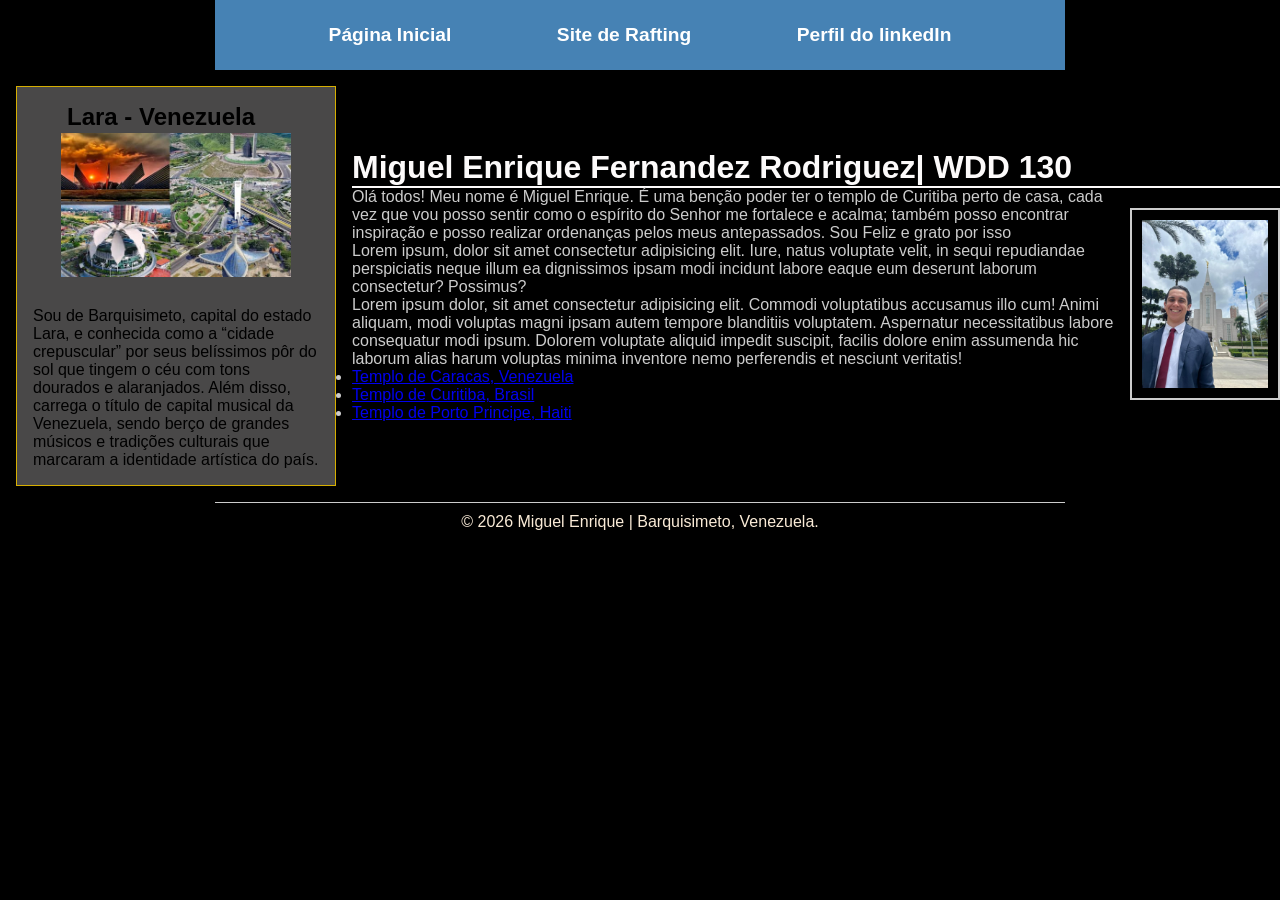
<file: index.html>
<!DOCTYPE html>
<html lang="pt-br">

<head>
    <meta charset="UTF-8">
    <meta name="viewport" content="width=device-width, initial-scale=1.0">
    <title>Miguel Enrique Fernandez Rodriguez | WDD 130</title>
    <link rel="stylesheet" href="estilos/estilos.css">
    <meta name="description" content="Pagina Miguel Enrique curso WDD 130 criação de pagina inicial css.">
    <meta name="author" content="Miguel Enrique">
</head>

<body>
    <header>
        <nav>
            <a href="#">Página Inicial</a>
            <a href="wwr/">Site de Rafting</a>
            <a
                href="https://www.linkedin.com/in/miguel-enrique-fernandez-rodriguez-088626b6?utm_source=share_via&utm_content=profile&utm_medium=member_ios">Perfil
                do linkedIn</a>
        </nav>
    </header>
    <div class="grid">
        <main>
            <h1 class="identacao">Miguel Enrique Fernandez Rodriguez| WDD 130</h1>
            <img src="imagens/perfil.jpg" alt="Olá, Sou Miguel Enrique" width="200">
            <p class="identacao"> Olá todos! Meu nome é Miguel Enrique. É uma benção poder ter o templo de Curitiba
                perto de
                casa, cada
                vez
                que vou posso sentir como o espírito do Senhor me fortalece e acalma; também posso encontrar inspiração
                e
                posso realizar ordenanças pelos meus antepassados. Sou Feliz e grato por isso </p>
            <p class="identacao"> Lorem ipsum, dolor sit amet consectetur adipisicing elit. Iure, natus voluptate velit,
                in
                sequi repudiandae
                perspiciatis neque illum ea dignissimos ipsam modi incidunt labore eaque eum deserunt laborum
                consectetur?
                Possimus?</p>
            <p class="identacao"> Lorem ipsum dolor, sit amet consectetur adipisicing elit. Commodi voluptatibus
                accusamus
                illo cum! Animi
                aliquam, modi voluptas magni ipsam autem tempore blanditiis voluptatem. Aspernatur necessitatibus labore
                consequatur modi ipsum. Dolorem voluptate aliquid impedit suscipit, facilis dolore enim assumenda hic
                laborum alias harum voluptas minima inventore nemo perferendis et nesciunt veritatis!</p>
            <ul>
                <li><a href="https://churchofjesuschristtemples.org/caracas-venezuela-temple/" target="_blank">Templo de
                        Caracas, Venezuela</a></li>
                <li><a href="https://churchofjesuschristtemples.org/curitiba-brazil-temple/" target="_blank">Templo de
                        Curitiba, Brasil</a></li>
                <li><a href="https://churchofjesuschristtemples.org/port-au-prince-haiti-temple/" target="_blank">Templo
                        de
                        Porto Principe, Haiti</a></li>
            </ul>

        </main>
        <aside class="caixa">
            <h2> Lara - Venezuela</h2>
            <img src="imagens/bqto.jpg" alt="Lara, Barquisimeto, capital musical da Venezuela" width="200">

            <p class="identacao"> Sou de Barquisimeto, capital do estado Lara, e conhecida como a “cidade crepuscular”
                por
                seus belíssimos pôr
                do sol
                que tingem o céu com tons dourados e alaranjados. Além disso, carrega o título de capital musical da
                Venezuela, sendo berço de grandes músicos e tradições culturais que marcaram a identidade artística do
                país.</p>
        </aside>
    </div>
    <footer>
        <p> © 2026 Miguel Enrique | Barquisimeto, Venezuela.</p>
    </footer>
</body>

</html>
</file>
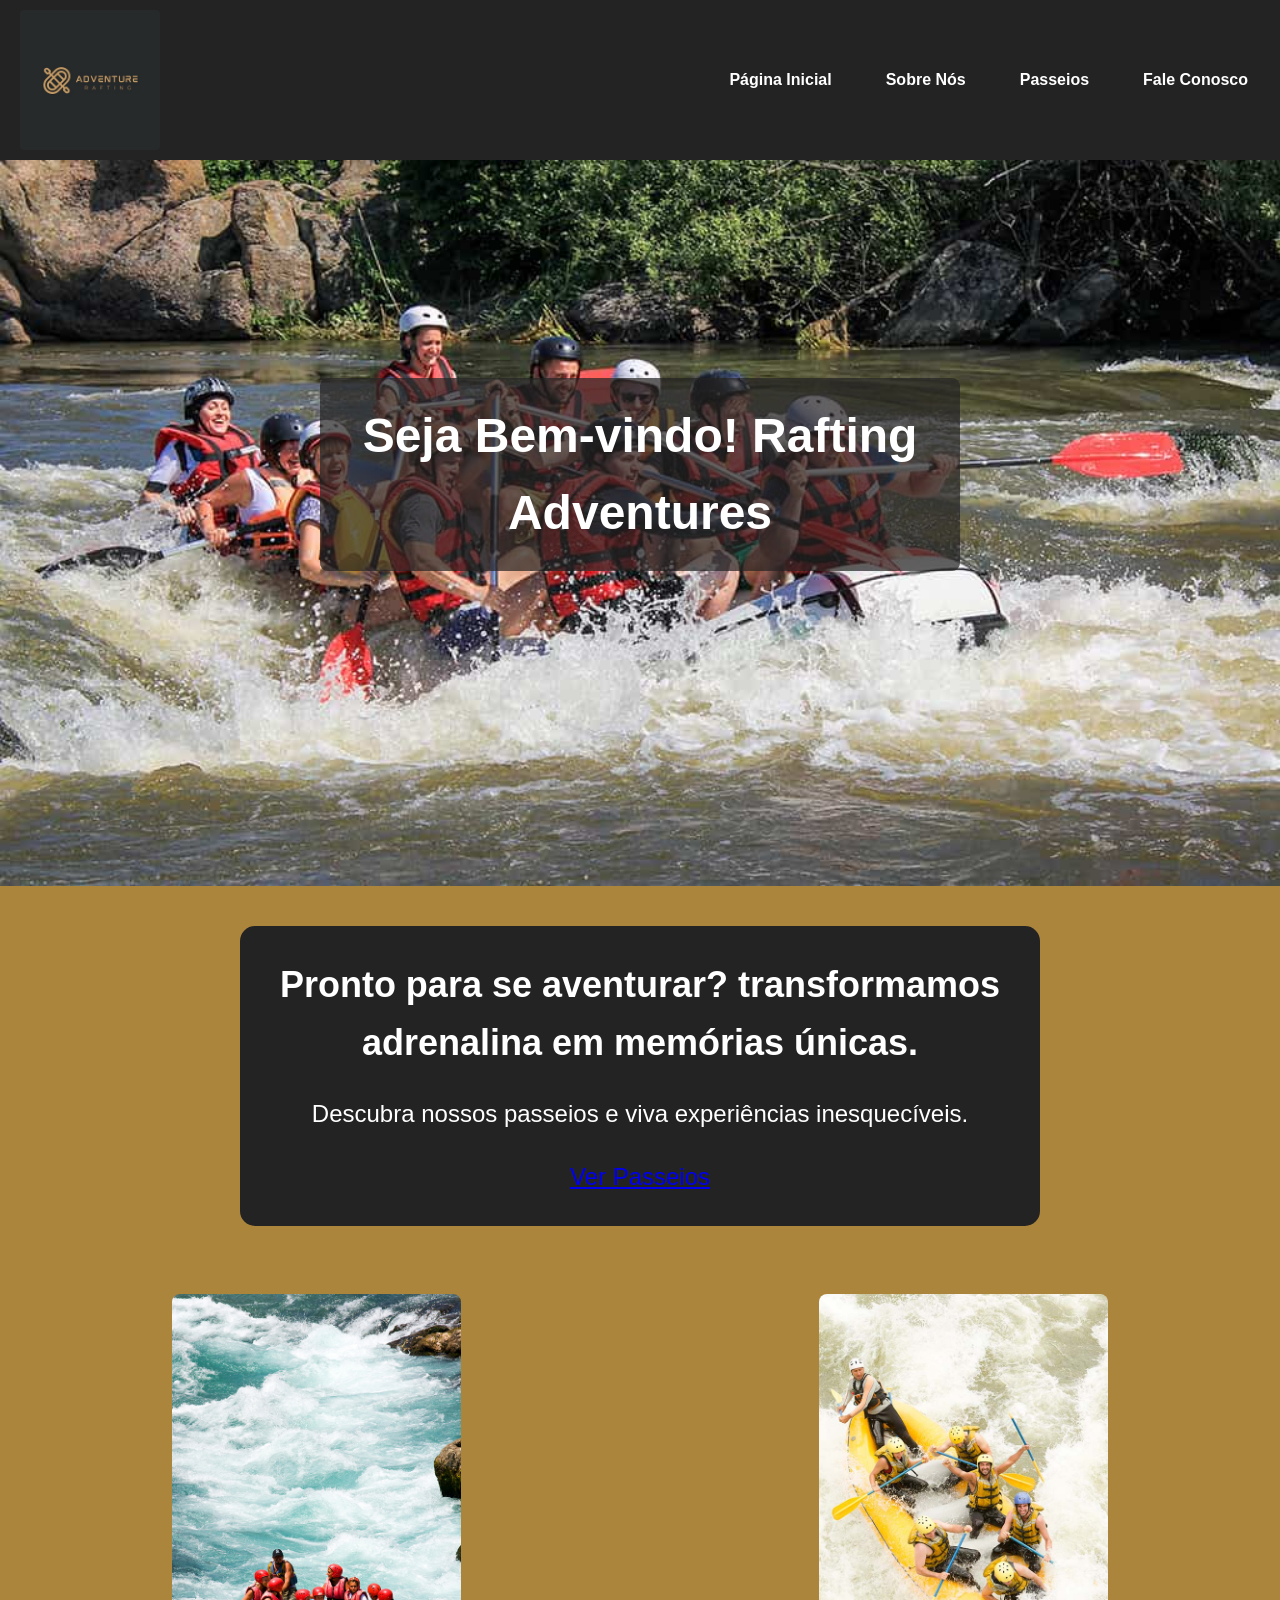
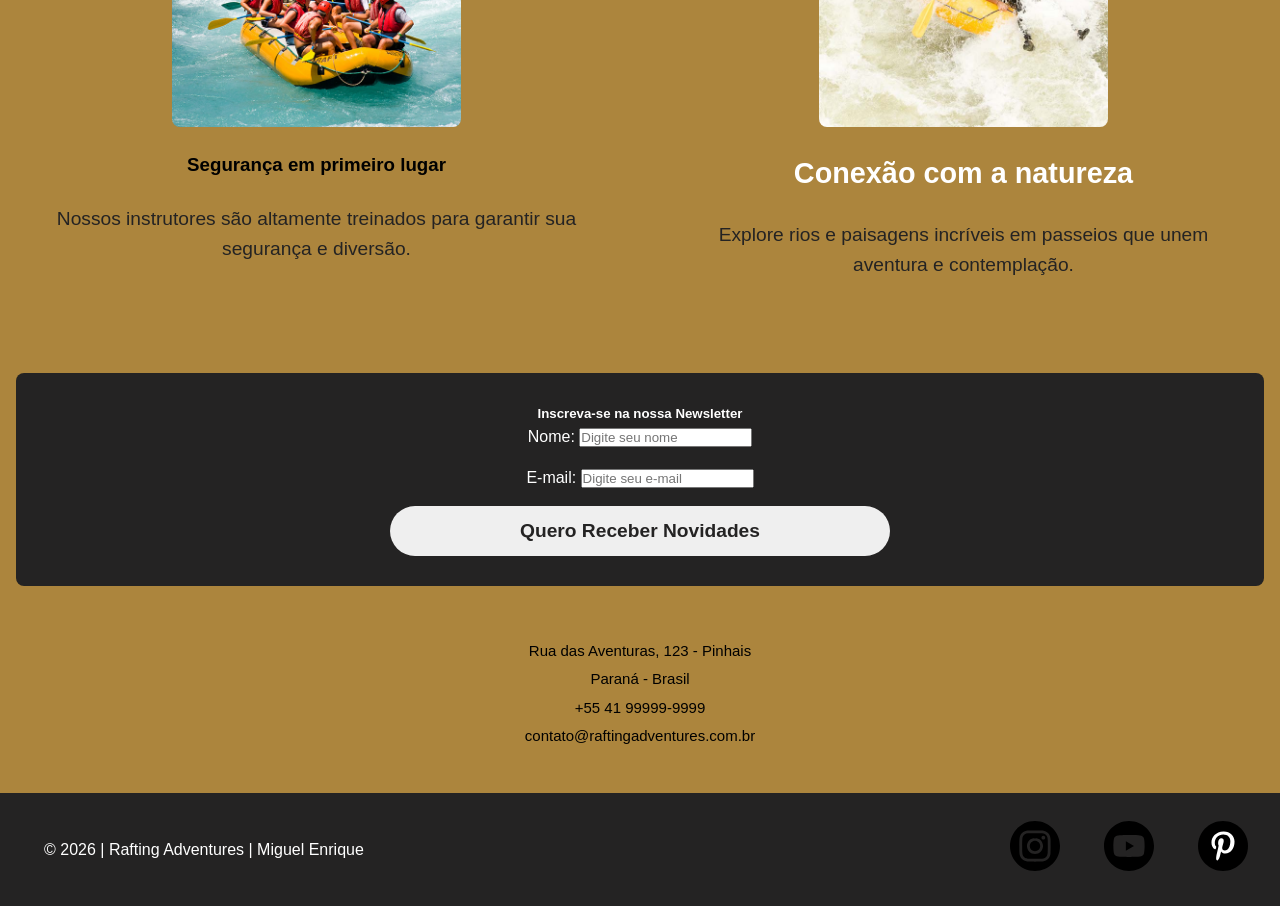
<file: wwr/index.html>
<!DOCTYPE html>
<html lang="pt-br">

<head>
    <meta charset="UTF-8">
    <meta name="viewport" content="width=device-width, initial-scale=1.0">
    <title>Pagina Principal | Rafting Adventures</title>
    <link rel="stylesheet" href="estilos/rafting.css">
    <meta name="description" content="Seja Bem-vindo! Rafting Adventures transforma adrenalina em memórias únicas.">
    <meta name="author" content="Miguel Enrique Fernandez Rodriguez">
</head>

<body>
    <header>
        <img src="././imagens/logo-rafting.jpg" alt="Uma nova aventura com Rafting" width="200">
        <nav>
            <ul>
                <li><a href="index.html">Página Inicial</a></li>
                <li><a href="sobre.html">Sobre Nós</a></li>
                <li><a href="passeios.html">Passeios</a></li>
                <li><a href="contato.html">Fale Conosco</a></li>
            </ul>
        </nav>

    </header>
    <main class="home">

        <section class="hero-home">
            <img src="././imagens/raftingsiteprincipal.jpg" alt="Rafting em águas selvagens">
            <h1>Seja Bem-vindo! Rafting Adventures</h1>
        </section>


        <section class="cta-home">
            <h2>Pronto para se aventurar? transformamos adrenalina em memórias únicas.</h2>
            <p>Descubra nossos passeios e viva experiências inesquecíveis.</p>
            <a href="passeios.html" class="botao-cta">Ver Passeios</a>
        </section>


        <section class="grid-ofertas-home">
            <div class="item">
                <img src="././imagens/rafting49_600.jpg" alt="Equipe de rafting">
                <h3>Segurança em primeiro lugar</h3>
                <p>Nossos instrutores são altamente treinados para garantir sua segurança e diversão.</p>
            </div>
            <div class="item">
                <img src="././imagens/rafting56_600.jpg" alt="Rafting na natureza">
                <h4>Conexão com a natureza</h4>
                <p>Explore rios e paisagens incríveis em passeios que unem aventura e contemplação.</p>
            </div>
        </section>

        <section class="newsletter-home">
            <h5>Inscreva-se na nossa Newsletter</h5>
            <form action="#" method="post">
                <div class="campo">
                    <label for="nome">Nome:</label>
                    <input type="text" id="nome" name="nome" placeholder="Digite seu nome" required>
                </div>
                <div class="campo">
                    <label for="email">E-mail:</label>
                    <input type="email" id="email" name="email" placeholder="Digite seu e-mail" required>
                </div>
                <button type="submit">Quero Receber Novidades</button>
            </form>
        </section>


        <section class="contato">
            <p>Rua das Aventuras, 123 - Pinhais</p>
            <p> Paraná - Brasil </p>
            <p>+55 41 99999-9999</p>
            <p>contato@raftingadventures.com.br</p>
        </section>
    </main>
    <footer>
        <p>© 2026 | Rafting Adventures | Miguel Enrique </p>
        <nav class="redes-sociais">
            <a href="https://instagram.com">
                <img src="././imagens/instagram-bw.svg" alt="Nosso Insta" width="100">
            </a>
            <a href="https://youtube.com">
                <img src="././imagens/youtube-bw.svg" alt="Nosso canal Youtube" width="100">
            </a>
            <a href="https://pinterest.com">
                <img src="././imagens/pinterest-bw.svg" alt="Nosso pinterest" width="100">
            </a>
        </nav>
    </footer>
</body>

</html>
</file>
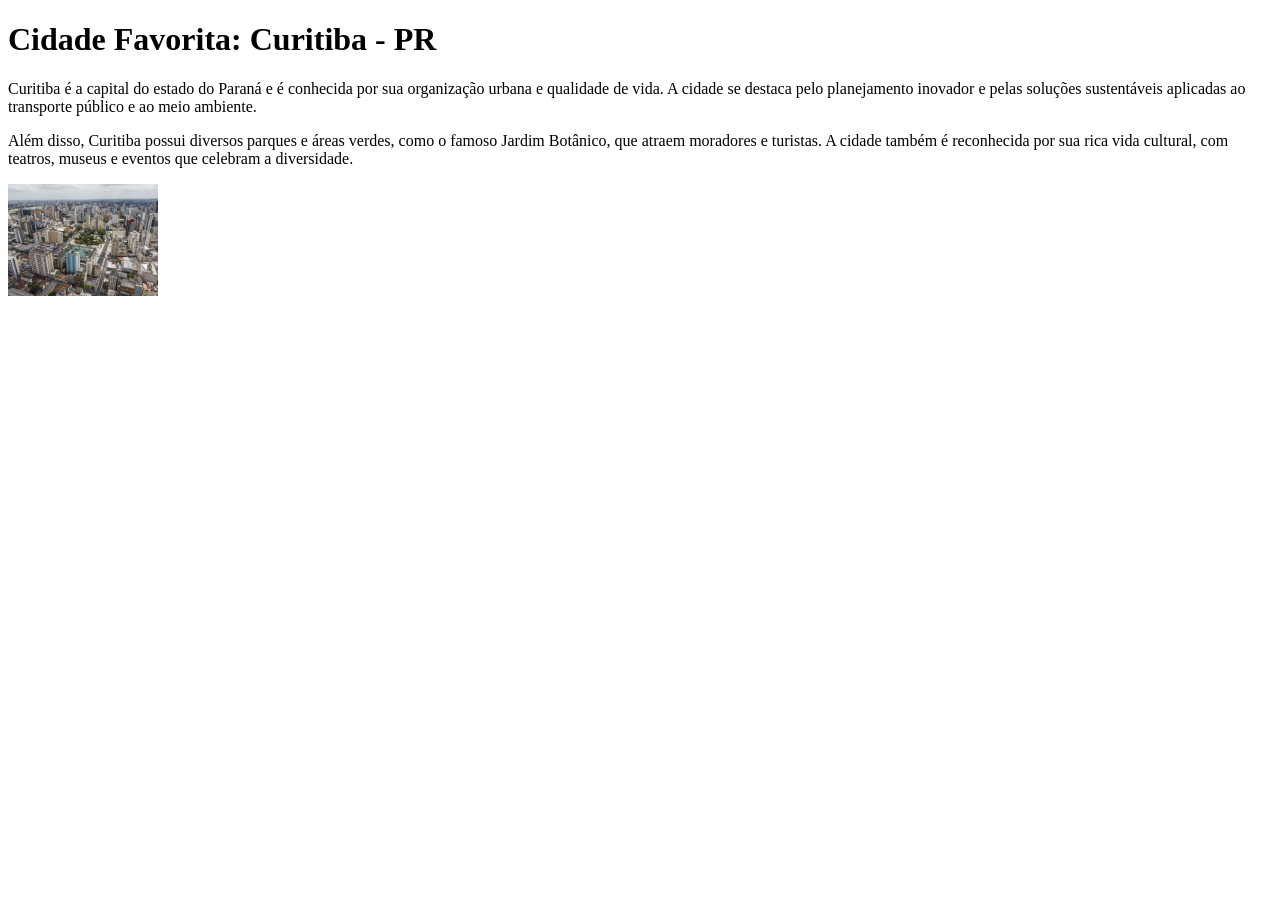
<file: semana01/cidade-favorita.html>
<!DOCTYPE html>
<html lang="pt-br">

<head>
    <meta charset="UTF-8">
    <meta name="viewport" content="width=device-width, initial-scale=1.0">
    <title>Cidade Favorita</title>
</head>

<body>
    <h1>Cidade Favorita: Curitiba - PR</h1>
    <p>Curitiba é a capital do estado do Paraná e é conhecida por sua organização urbana e qualidade de vida. A cidade
        se
        destaca pelo planejamento inovador e pelas soluções sustentáveis aplicadas ao transporte público e ao meio
        ambiente.</p>
    <p>Além disso, Curitiba possui diversos parques e áreas verdes, como o famoso Jardim Botânico, que atraem moradores
        e
        turistas. A cidade também é reconhecida por sua rica vida cultural, com teatros, museus e eventos que celebram a
        diversidade.</p>

    <img src="imagens/cidade-curitiba.jpg" alt="Cidade de Curitiba" width="150">
</body>

</html>
</file>
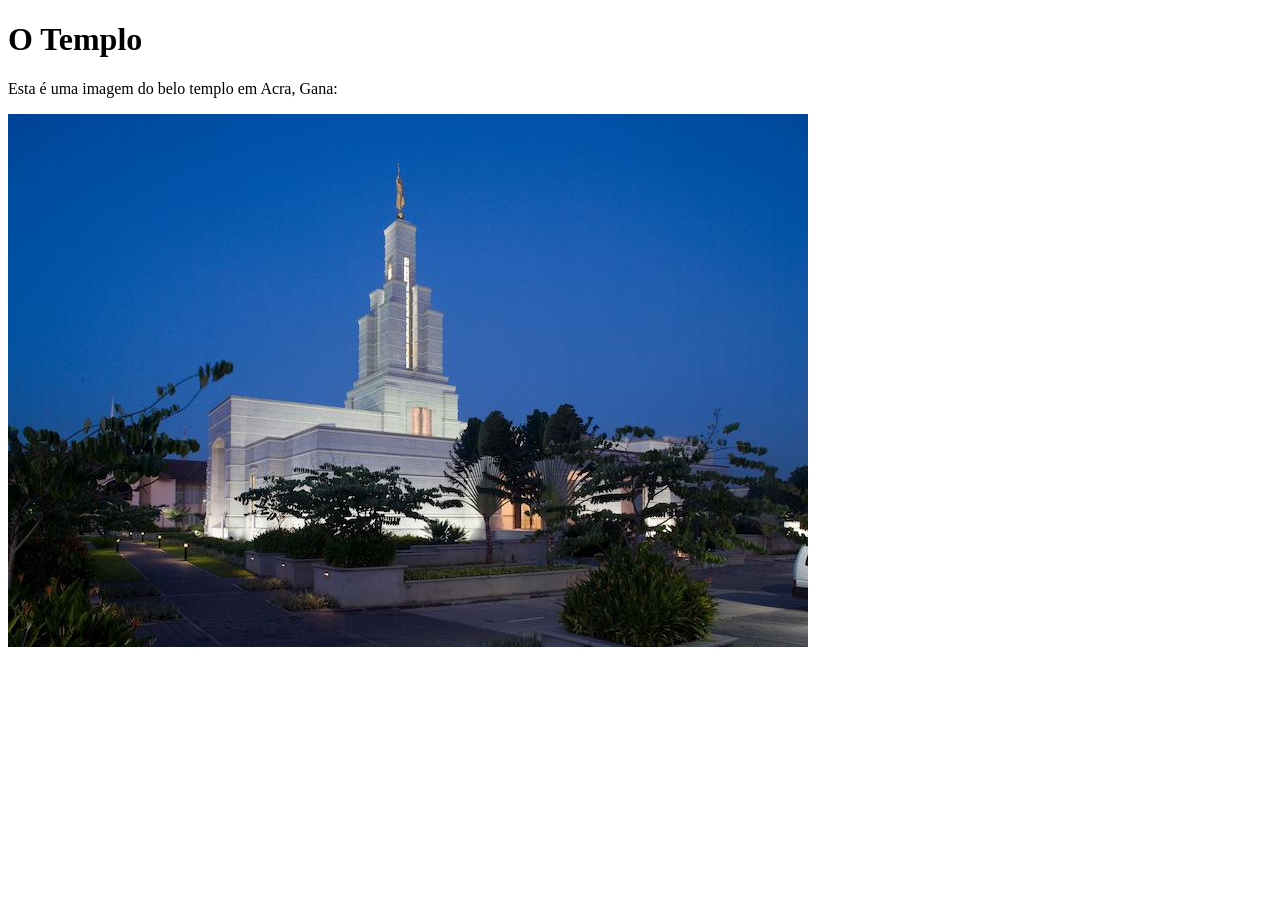
<file: semana01/imagens.html>
<!DOCTYPE html>
<html lang="pt-br">

<head>
    <meta charset="UTF-8">
    <meta name="viewport" content="width=device-width, initial-scale=1.0">
    <title>Imagem do Templo</title>
</head>

<body>
    <h1>O Templo</h1>
    <p>Esta é uma imagem do belo templo em Acra, Gana:</p>
    <img src="imagens/templo-pequeno.jpg" alt="O Templo de Acra, Gana">

</body>

</html>
</file>
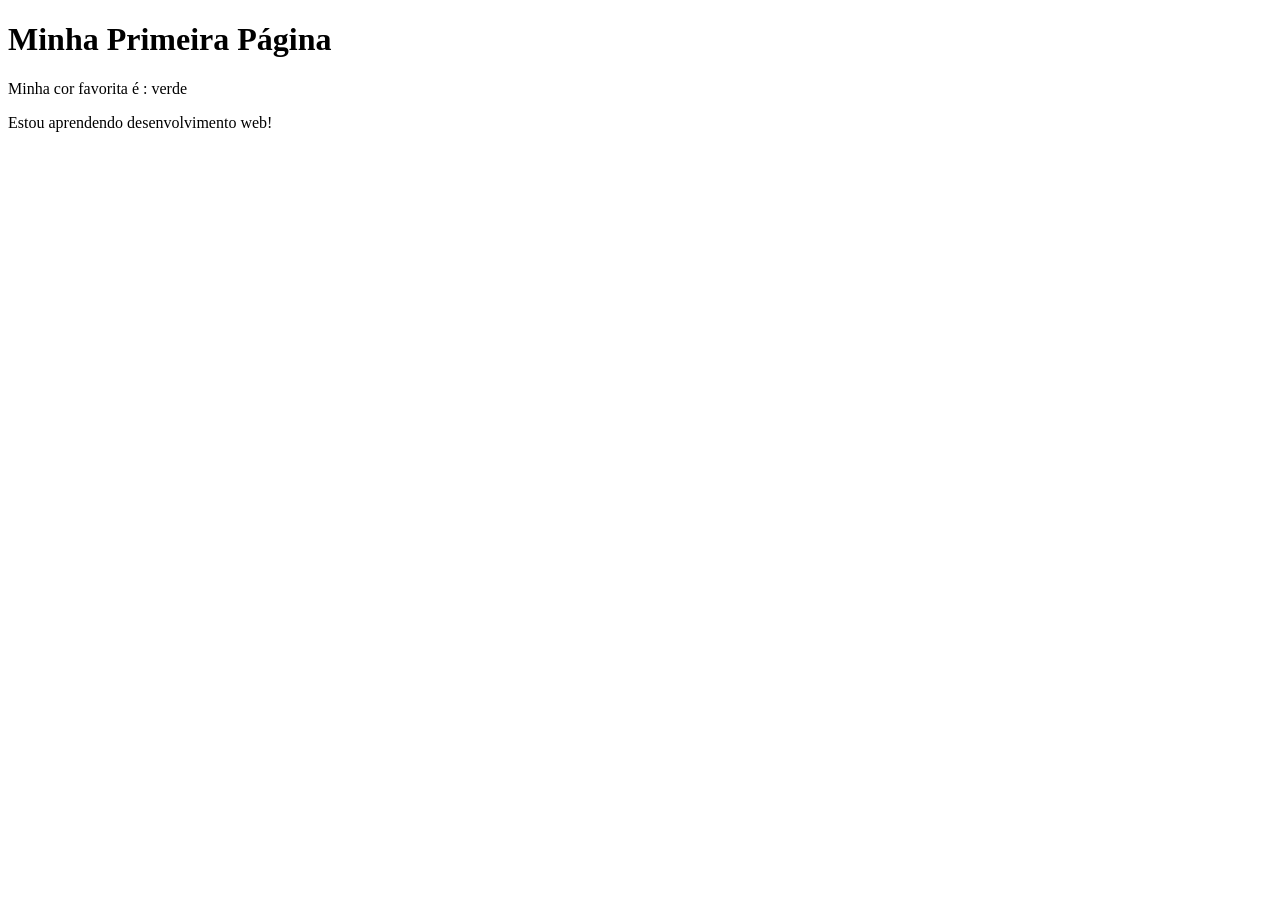
<file: semana01/primeira-pagina.html>
<!DOCTYPE html>
<html lang="pt-br">

<head>
    <meta charset="UTF-8">
    <meta name="viewport" content="width=device-width, initial-scale=1.0">
    <title>Minha Primeira Página</title>
</head>

<body>
    <h1>Minha Primeira Página</h1>
    <p>Minha cor favorita é : verde </p>
    <p>Estou aprendendo desenvolvimento web!</p>
</body>

</html>
</file>
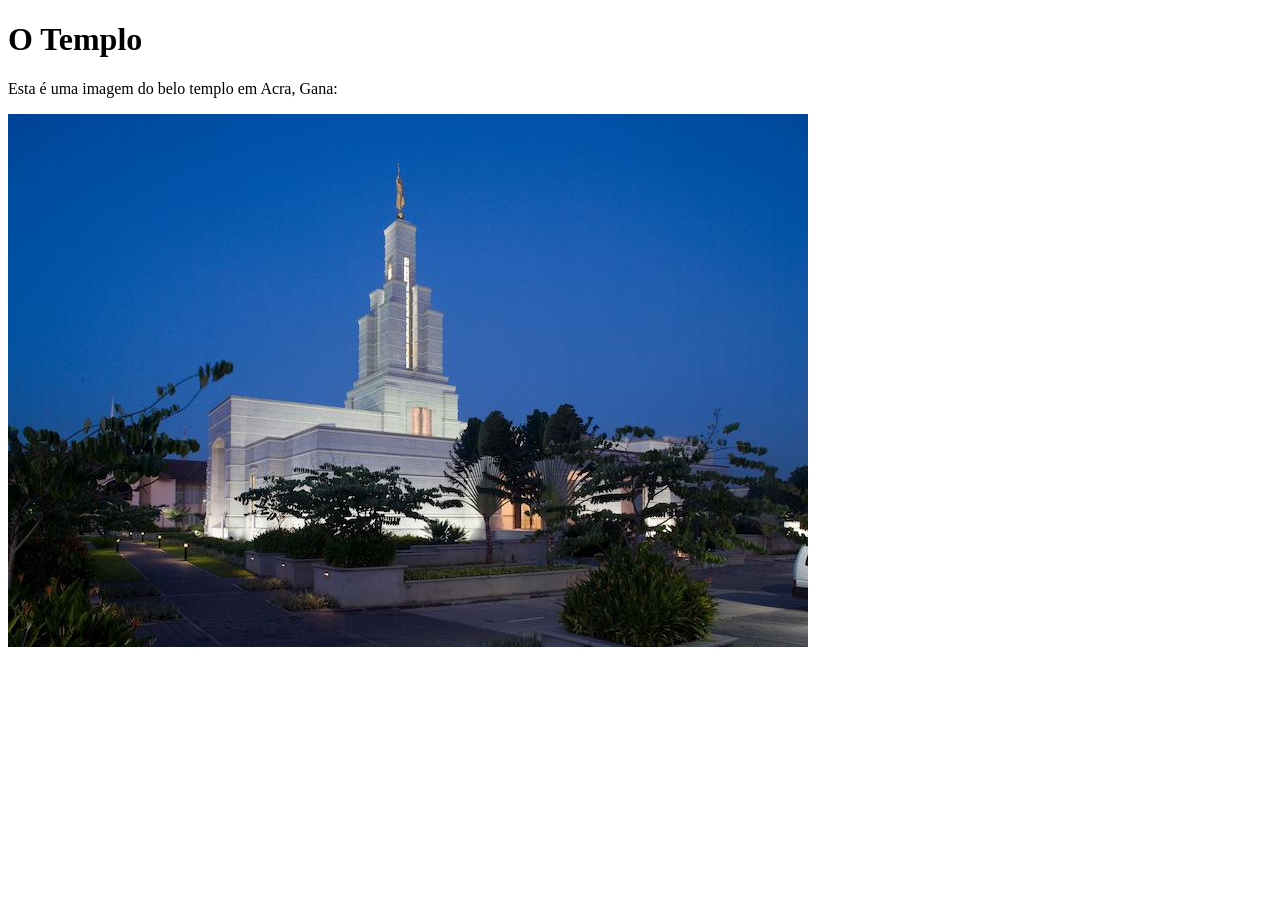
<file: semana01/solucao-imagens.html>
<!DOCTYPE html>
<html lang="pt-br">
<head>
    <meta charset="UTF-8">
    <meta name="viewport" content="width=device-width, initial-scale=1.0">
    <title>Imagem do Templo</title>
</head>
<body>
    <h1>O Templo</h1>
    <p>Esta é uma imagem do belo templo em Acra, Gana:</p>
    <img src="imagens/templo-pequeno.jpg" alt="Templo de Acra, Gana">

</body>
</html>
</file>
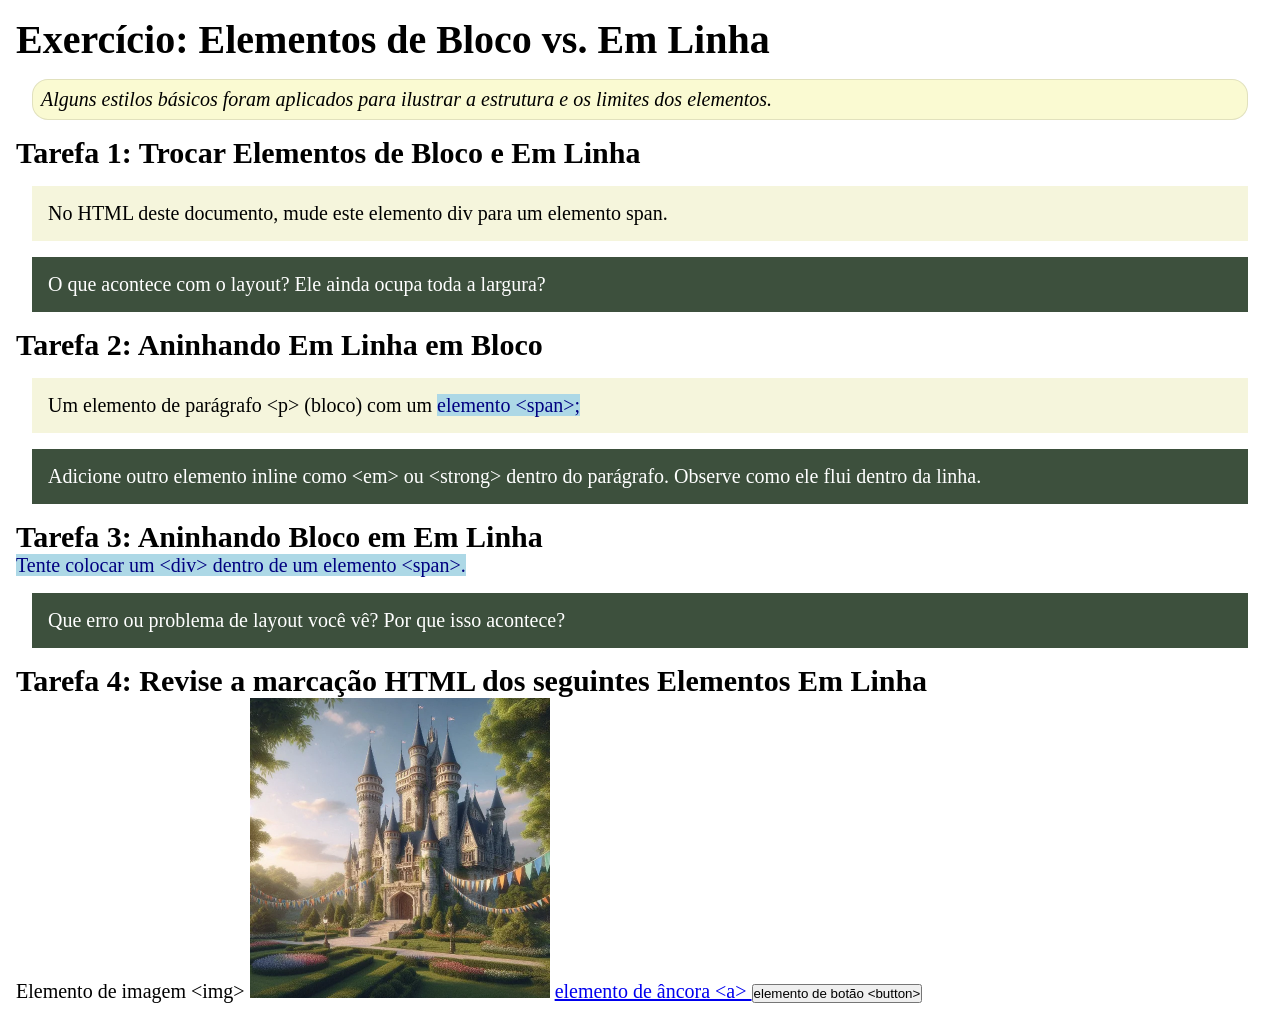
<file: semana02/bloco-vs-inline.html>
<!DOCTYPE html>
<html lang="pt-br">

<head>
    <meta charset="UTF-8">
    <meta name="viewport" content="width=device-width, initial-scale=1.0">
    <title>Exercício: Elementos de Bloco vs. Inline</title>
    <link rel="stylesheet" href="estilos/bloco-vs-inline.css">
</head>

<body>
    <main>
        <h1>Exercício: Elementos de Bloco vs. Em Linha</h1>
        <p class="note">Alguns estilos básicos foram aplicados para ilustrar a estrutura e os limites dos elementos.</p>

        <h2>Tarefa 1: Trocar Elementos de Bloco e Em Linha</h2>
        <div>No HTML deste documento, mude este elemento div para um elemento span.</div>

        <p class="question">O que acontece com o layout? Ele ainda ocupa toda a largura?</p>

        <h2>Tarefa 2: Aninhando Em Linha em Bloco</h2>
        <p>Um elemento de parágrafo &lt;p&gt; (bloco) com um <span>elemento &lt;span&gt;;</span></p>
        <p class="question">Adicione outro elemento inline como &lt;em&gt; ou &lt;strong&gt; dentro do parágrafo.
            Observe como ele flui dentro da linha.</p>

        <h2>Tarefa 3: Aninhando Bloco em Em Linha</h2>
        <span>Tente colocar um &lt;div&gt; dentro de um elemento &lt;span&gt;.</span>
        <p class="question">Que erro ou problema de layout você vê? Por que isso acontece?</p>


        <h2>Tarefa 4: Revise a marcação HTML dos seguintes Elementos Em Linha</h2>
        Elemento de imagem &lt;img&gt;
        <img src="imagens/castelo.webp" alt="imagem (imagens estão em linha)" width="300" height="300">
        <a href="https://churchofjesuschrist.org">elemento de âncora &lt;a&gt; </a>
        <button type="button">elemento de botão &lt;button&gt;</button>
    </main>
</body>

</html>
</file>
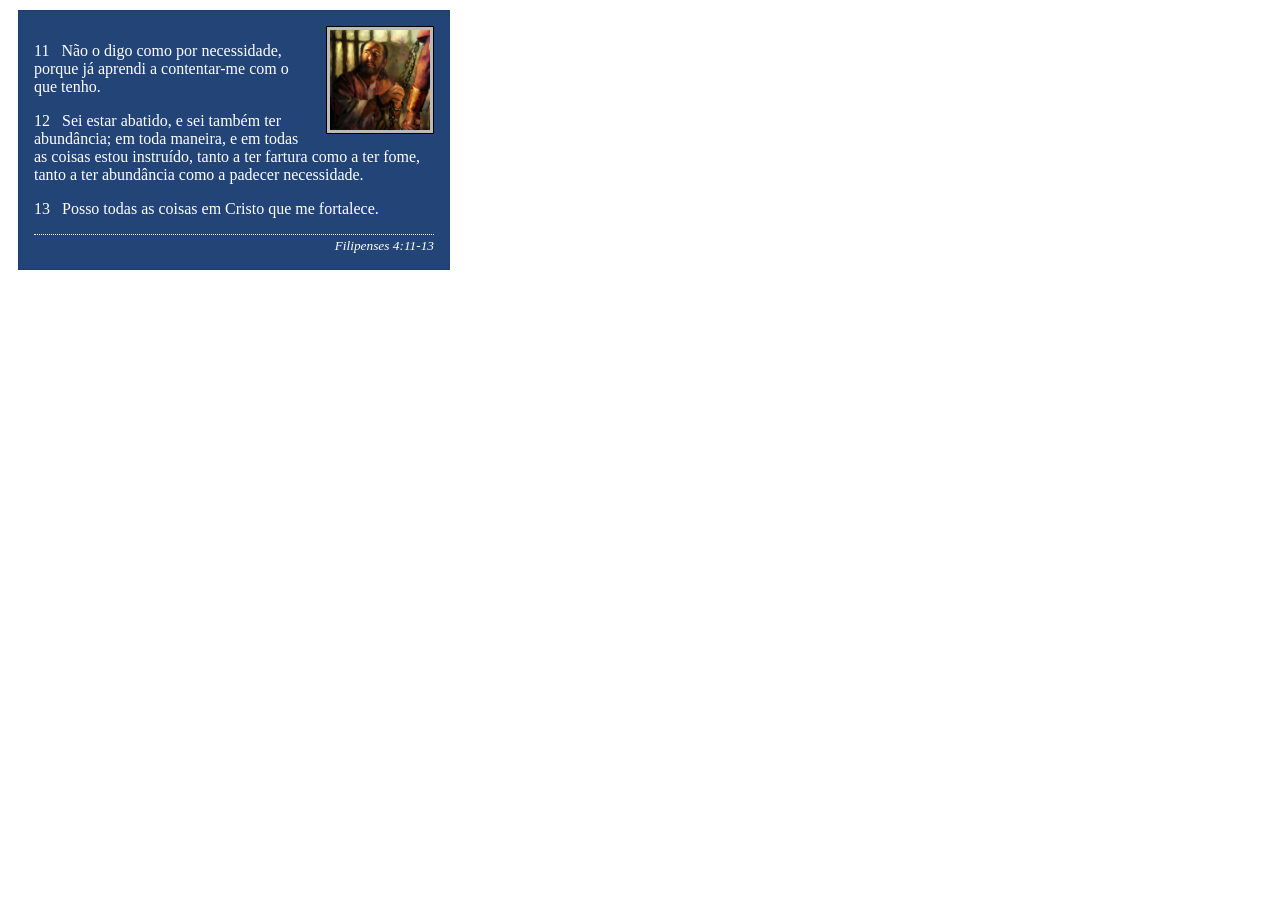
<file: semana02/box-model-solucao.html>
<!DOCTYPE html>
<html lang="pt-br">

<head>
    <meta charset="UTF-8">
    <meta name="viewport" content="width=device-width, initial-scale=1.0">
    <title>Atividade de Box Model</title>
    <link rel="stylesheet" href="estilos/box-model-solucao.css">
</head>

<body>
    <main>
        <div class="callout">
            <img src="imagens/apostolo-paulo-preso.webp" alt="Apóstolo Paulo - Preso em Roma" width="200" height="200">
            <blockquote>
                <p>11 &nbsp; Não o digo como por necessidade, porque já aprendi a contentar-me com o que tenho.</p>
                <p>12 &nbsp; Sei estar abatido, e sei também ter abundância; em toda maneira, e em todas as coisas estou
                    instruído, tanto a ter fartura como a ter fome, tanto a ter abundância como a padecer necessidade.
                </p>
                <p>13 &nbsp; Posso todas as coisas em Cristo que me fortalece.</p>
            </blockquote>
            <cite>Filipenses 4:11-13</cite>
        </div>
    </main>
</body>

</html>
</file>
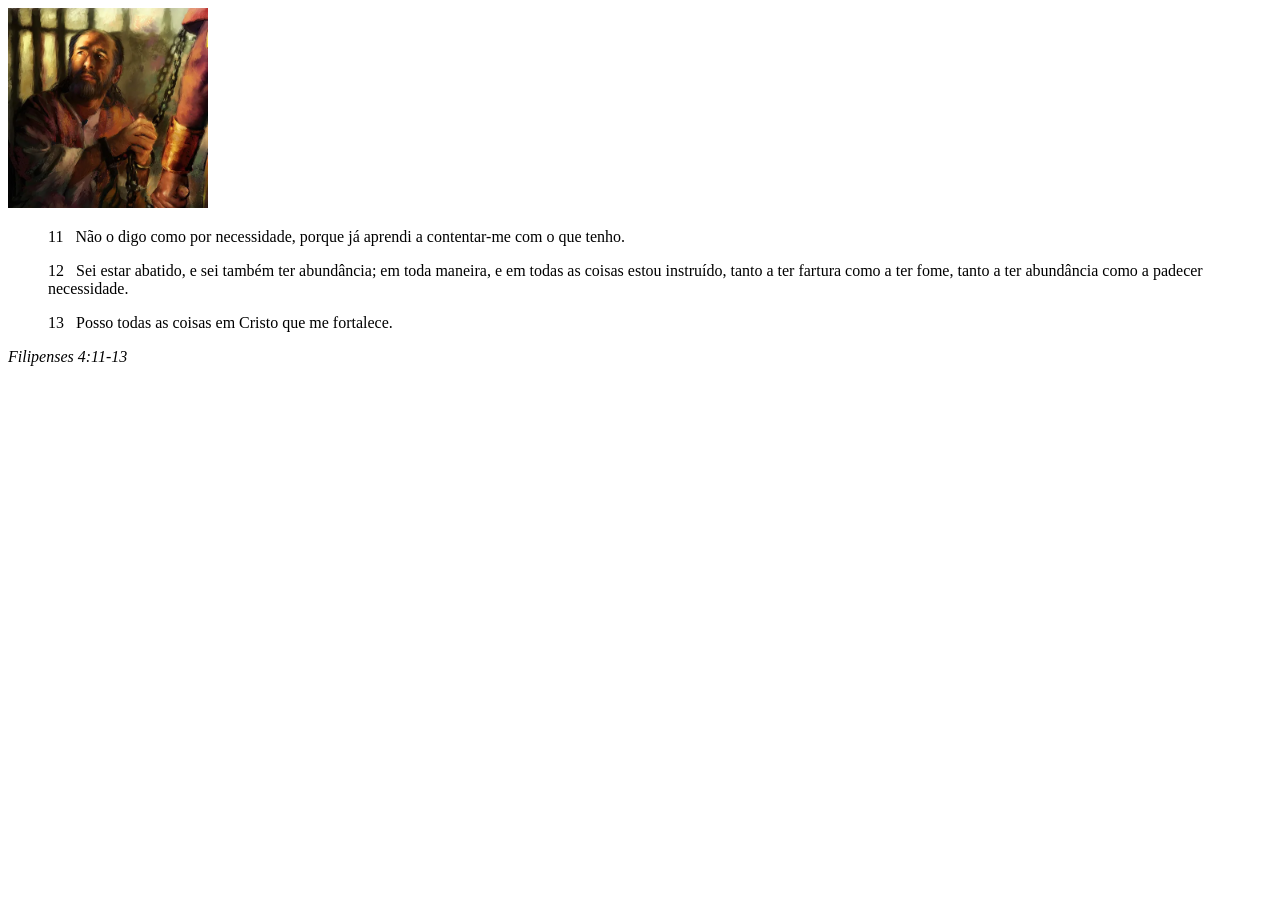
<file: semana02/box-model.html>
<!DOCTYPE html>
<html lang="pt-br">
<head>
    <meta charset="UTF-8">
    <meta name="viewport" content="width=device-width, initial-scale=1.0">
    <title>Atividade de Box Model</title>
</head>
<body>
    <main>
        <div class="callout">
            <img src="imagens/apostolo-paulo-preso.webp" alt="Apóstolo Paulo - Preso em Roma" width="200" height="200">
            <blockquote>
                <p>11 &nbsp; Não o digo como por necessidade, porque já aprendi a contentar-me com o que tenho.</p>
                <p>12 &nbsp; Sei estar abatido, e sei também ter abundância; em toda maneira, e em todas as coisas estou instruído, tanto a ter fartura como a ter fome, tanto a ter abundância como a padecer necessidade.</p>
                <p>13 &nbsp; Posso todas as coisas em Cristo que me fortalece.</p>
            </blockquote>
            <cite>Filipenses 4:11-13</cite>
        </div>
    </main>
</body>
</html>
</file>
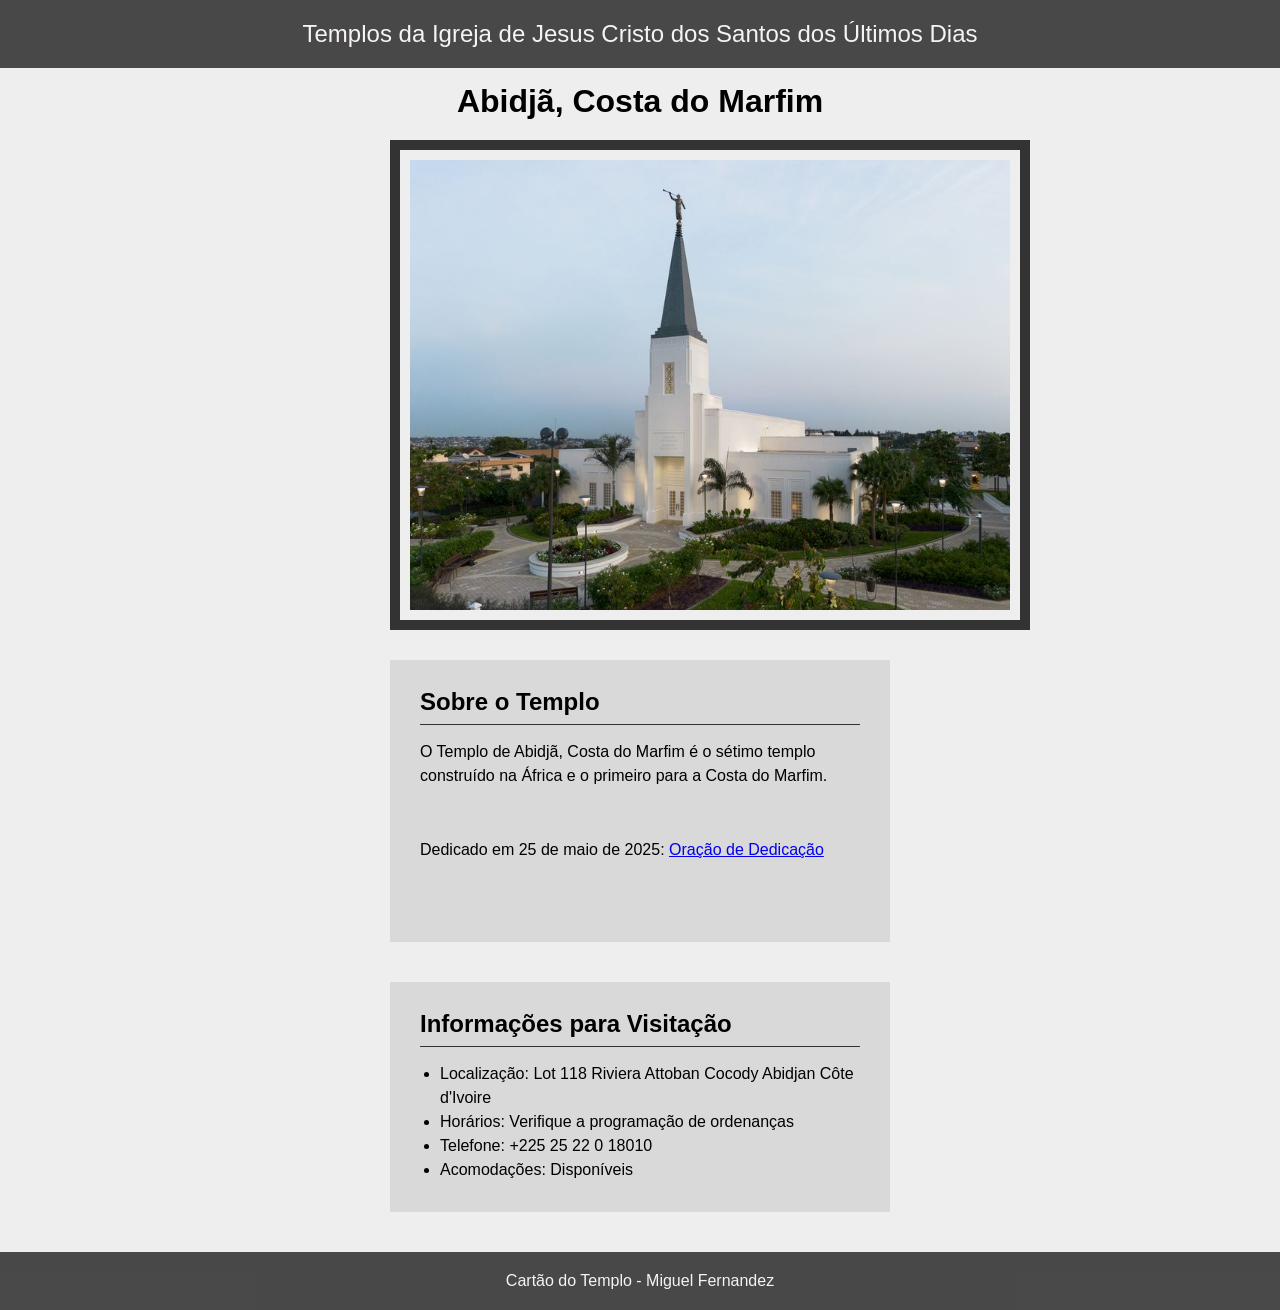
<file: semana02/templo.html>
<!DOCTYPE html>
<html lang="pt-br">

<head>
    <meta charset="UTF-8">
    <meta name="viewport" content="width=device-width, initial-scale=1.0">
    <title>Cartão do Templo - Abidjã, Costa do Marfim</title>
    <link rel="stylesheet" href="estilos/templo.css">
</head>

<body>
    <header>
        <p>Templos da Igreja de Jesus Cristo dos Santos dos Últimos Dias</p>
    </header>
    <main>
        <h1>Abidjã, Costa do Marfim</h1>
        <picture>
            <img src="imagens/abidja-costa-do-marfim.jpeg" alt="Templo de Abidjã, Costa do Marfim">
        </picture>
        <section>
            <h2>Sobre o Templo</h2>
            <p>O Templo de Abidjã, Costa do Marfim é o sétimo templo construído na África e o primeiro para a Costa do
                Marfim.</p>
            <p>Dedicado em 25 de maio de 2025: <a
                    href="https://www.churchofjesuschrist.org/temples/dedicatory-prayer/abidjan-ivory-coast-temple/2025-05-25?lang=eng"
                    target="_blank" rel="noopener noreferrer">Oração de Dedicação</a></p>
        </section>
        <section>
            <h2>Informações para Visitação</h2>
            <ul>
                <li>Localização: Lot 118 Riviera Attoban Cocody Abidjan Côte d'Ivoire</li>
                <li>Horários: Verifique a programação de ordenanças</li>
                <li>Telefone: +225 25 22 0 18010</li>
                <li>Acomodações: Disponíveis</li>
            </ul>
        </section>
    </main>
    <footer>
        <p>Cartão do Templo - Miguel Fernandez</p>
    </footer>
</body>

</html>
</file>
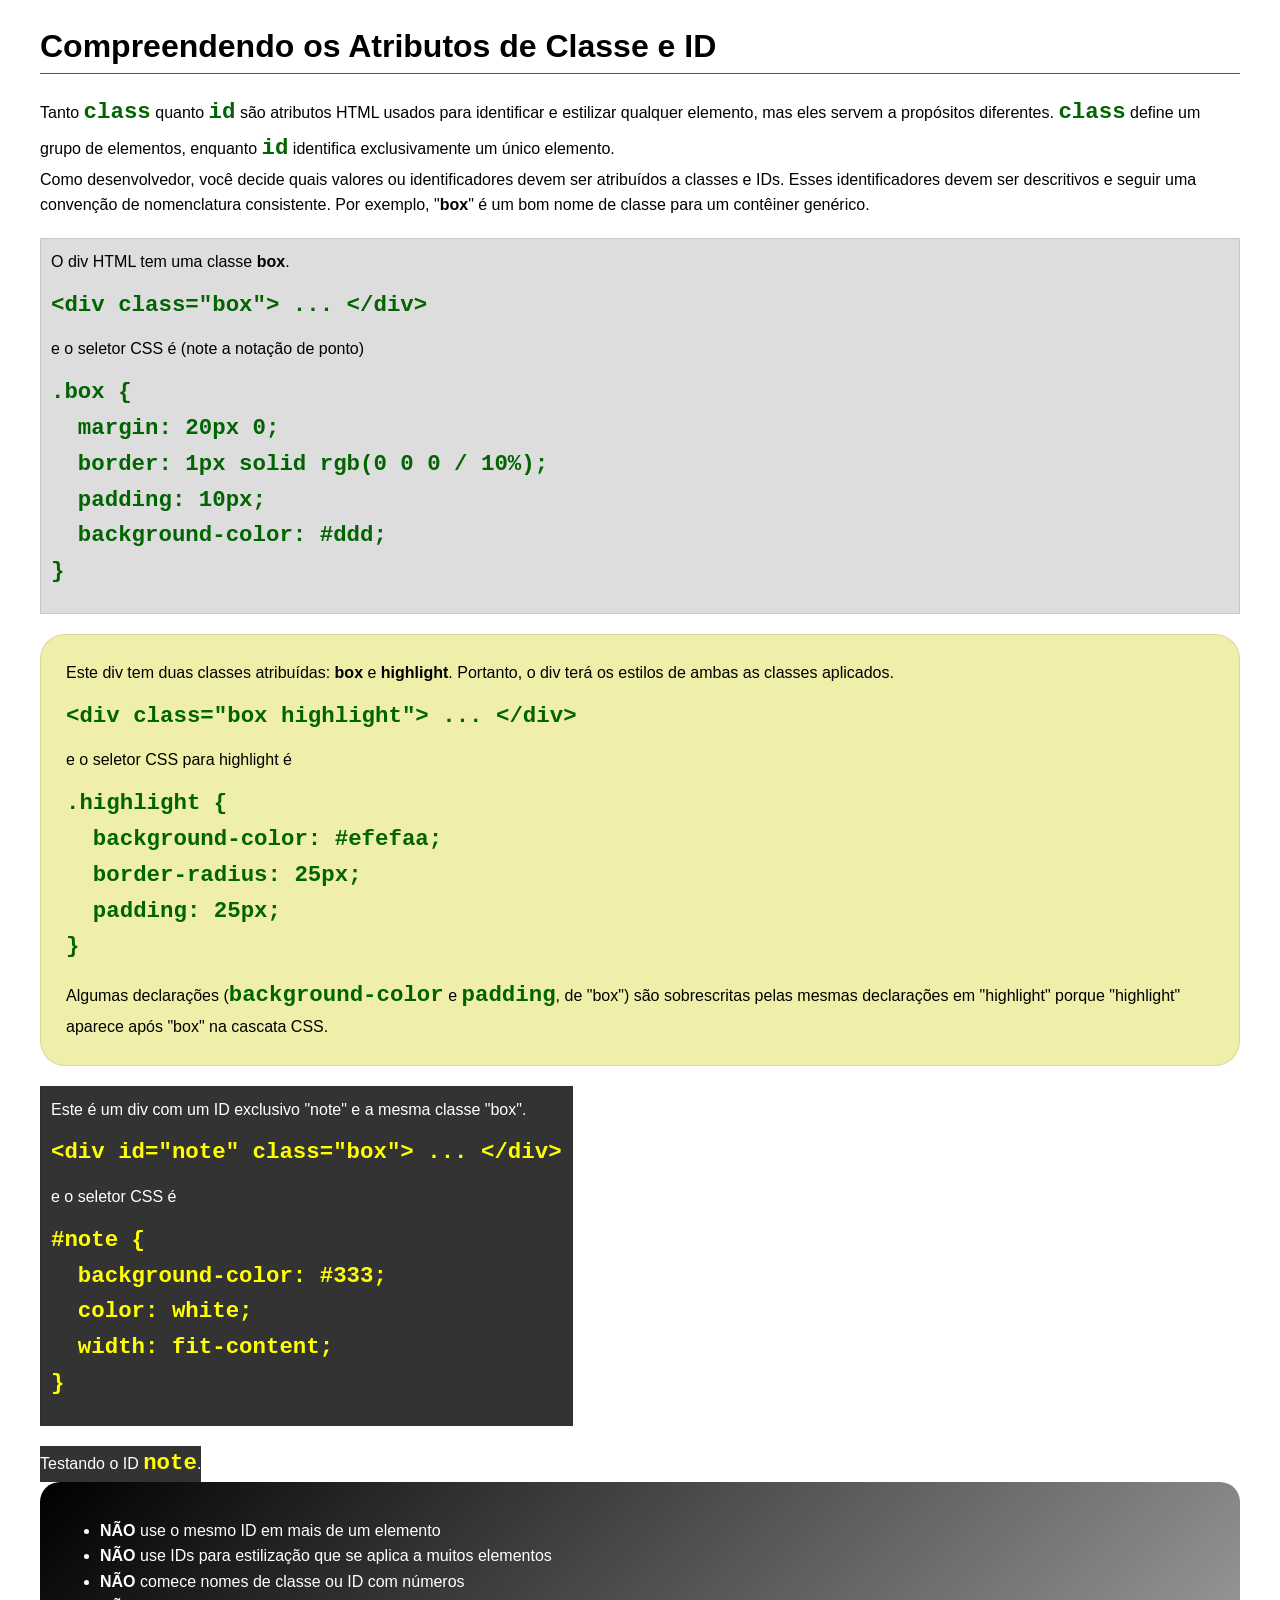
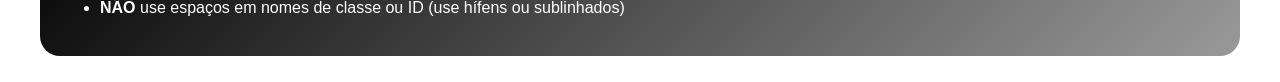
<file: semana03/classe-e-id.html>
<!DOCTYPE html>
<html lang="pt-br">

<head>
    <meta charset="UTF-8">
    <meta name="viewport" content="width=device-width, initial-scale=1.0">
    <title>Atributos de Classe vs ID</title>
    <link rel="stylesheet" href="estilos/classe-e-id.css">
</head>

<body>
    <h1>Compreendendo os Atributos de Classe e ID</h1>
    <p>Tanto <code>class</code> quanto <code>id</code> são atributos HTML usados para identificar e estilizar qualquer
        elemento, mas eles servem a propósitos diferentes. <code>class</code> define um grupo de elementos, enquanto
        <code>id</code> identifica exclusivamente um único elemento.
    </p>
    <p>Como desenvolvedor, você decide quais valores ou identificadores devem ser atribuídos a classes e IDs. Esses
        identificadores devem ser descritivos e seguir uma convenção de nomenclatura consistente. Por exemplo,
        "<strong>box</strong>" é um bom nome de classe para um contêiner genérico.</p>
    <div class="box">
        <p>O div HTML tem uma classe <strong>box</strong>.</p>
        <pre><code class="html">&lt;div class="box"&gt; ... &lt;/div&gt;</code></pre>
        e o seletor CSS é (note a notação de ponto)
        <pre><code class="css">.box {
  margin: 20px 0;
  border: 1px solid rgb(0 0 0 / 10%);
  padding: 10px;
  background-color: #ddd; 
}</code></pre>
    </div>

    <div class="box highlight">
        <p>Este div tem duas classes atribuídas: <strong>box</strong> e <strong>highlight</strong>. Portanto, o div terá
            os estilos de ambas as classes aplicados.</p>
        <pre><code class="html">&lt;div class="box highlight"&gt; ... &lt;/div&gt;</code></pre>
        e o seletor CSS para highlight é
        <pre><code class="css">.highlight {
  background-color: #efefaa;
  border-radius: 25px;
  padding: 25px;
}</code></pre>
        <p>Algumas declarações (<code>background-color</code> e <code>padding</code>, de "box") são sobrescritas pelas
            mesmas declarações em "highlight" porque "highlight" aparece após "box" na cascata CSS.</p>
    </div>

    <div id="note" class="box">
        <p>Este é um div com um ID exclusivo "note" e a mesma classe "box".</p>
        <pre><code class="html">&lt;div id="note" class="box"&gt; ... &lt;/div&gt;</code></pre>
        e o seletor CSS é
        <pre><code class="css">#note {
  background-color: #333;
  color: white;
  width: fit-content;
}</code></pre>
    </div>

    <div id="note">
        <p>Testando o ID <code>note</code>.</p>
    </div>

    <section id="melhor-pratica">
        <ul>
            <li><strong>NÃO</strong> use o mesmo ID em mais de um elemento</li>
            <li><strong>NÃO</strong> use IDs para estilização que se aplica a muitos elementos</li>
            <li><strong>NÃO</strong> comece nomes de classe ou ID com números</li>
            <li><strong>NÃO</strong> use espaços em nomes de classe ou ID (use hífens ou sublinhados)</li>
        </ul>
    </section>

    <br>

</body>

</html>
</file>
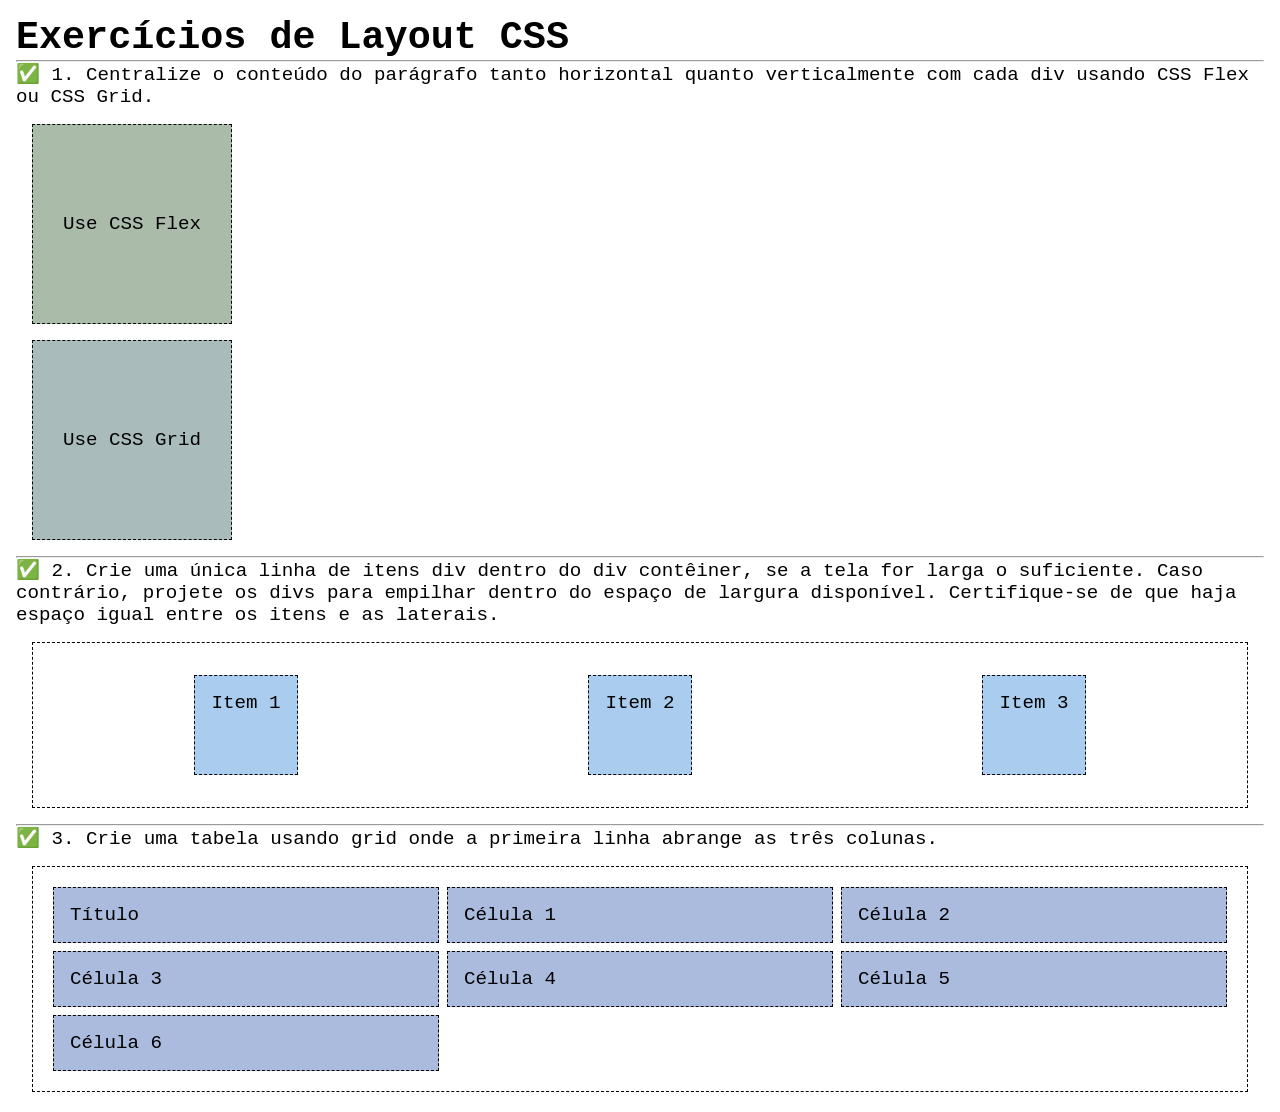
<file: semana04/exercicios-layout.html>
<!DOCTYPE html>
<html lang="pt-br">

<head>
    <meta charset="UTF-8">
    <meta name="viewport" content="width=device-width, initial-scale=1.0">
    <title>Exercícios de Layout CSS</title>
    <link rel="stylesheet" href="estilos/solucoes-dos-exercicios-de-layout.css">
</head>

<body>
    <main>
        <h1>Exercícios de Layout CSS</h1>
        <hr>
        <p>✅ 1. Centralize o conteúdo do parágrafo tanto horizontal quanto verticalmente com cada div usando CSS Flex ou
            CSS Grid.
        </p>
        <div class="one flex">
            <p>Use CSS Flex</p>
        </div>
        <div class="one grid">
            <p>Use CSS Grid</p>
        </div>
        <hr>
        <p>✅ 2. Crie uma única linha de itens div dentro do div contêiner, se a tela for larga o suficiente. Caso
            contrário, projete os
            divs para empilhar dentro do espaço de largura disponível. Certifique-se de que haja espaço igual entre os
            itens e as laterais.</p>
        <div class="container2">
            <div class="dois">
                <p>Item 1</p>
            </div>
            <div class="dois">
                <p>Item 2</p>
            </div>
            <div class="dois">
                <p>Item 3</p>
            </div>
        </div>
        <hr>
        <p>✅ 3. Crie uma tabela usando grid onde a primeira linha abrange as três colunas. </p>
        <div class="container3">
            <div class="tres colunas-3">
                <p>Título</p>
            </div>
            <div class="tres">
                <p>Célula 1</p>
            </div>
            <div class="tres">
                <p>Célula 2</p>
            </div>
            <div class="tres">
                <p>Célula 3</p>
            </div>
            <div class="tres">
                <p>Célula 4</p>
            </div>
            <div class="tres">
                <p>Célula 5</p>
            </div>
            <div class="tres">
                <p>Célula 6</p>
            </div>

        </div>
    </main>
</body>

</html>
</file>
<file: estilos/estilos.css>
/* resetar css do meu projeto */
* {
   margin: 0;
   padding: 0;
   box-sizing: border-box;
}

body {
    font-family: Arial, Helvetica, sans-serif;
    background-color: #000000;
}

h1 {
  color: #fcfafa;
  border-bottom: 2px solid #fcfafa;
}

nav {
  background-color: steelblue;
  padding: 1rem;
  display: flex;
  justify-content: space-evenly;
  align-items: center;
}

header nav a {
    display: block;
    padding: 0.5rem;
    text-decoration: none;
    font-size: 1.2rem;
    font-weight: 700;
    color: #fff
}

img {
    width: 600px;
    height: auto;
    padding: 10px;
    margin: 20px auto;
    display: block;
}

main img {
    margin-left: 30px;
    margin-bottom: 30px;
    width: 150px;
    height: auto;
    border: 2px solid #ccc;
    box-shadow: 2px 2px 8px #000;
    display: block;
    margin: 20px auto;
    float: right;
}

aside img {
    width: 250px;
    height: auto;
}

aside h2 {
    position: absolute;
    left: 50px;
}

p {
    padding: 0;
}

footer {
    margin-top: 30px;
    border-top: 1px solid #ccc;
    text-align: center;
    padding: 10px;
    color: antiquewhite;
}

/* seletores de clase */

.caixa {
    border: 1px solid #d6af02;
    padding: 1em;
    margin: 1em;
    background-color: #494848;
}

.indentacao {
    padding-left: 2rem;
}

header, footer {
  max-width: 850px;
  margin: 0 auto;
}

.grid {
  display: grid;
  align-items: center;
}
    
main {
    grid-column: 2/3;
    margin: 1rem;
    margin: 0 auto;
    color: #ccc;
}
    
aside {
  width: 20rem;
  position: relative;
  grid-column: 1/2;
  grid-row: 1/2;
}
</file>
<file: wwr/estilos/rafting.css>
* {
    margin: 0;
    padding: 0;
    box-sizing: border-box;
}


:root {
    background-color: #ac853d; 
    --cor-primaria: #000000;
    --cor-secundaria: #242323;
    --cor-destaque: #ffffff;
    font-family: Arial, Helvetica, sans-serif;
    --fonte-body: 'Open Sans', Arial, sans-serif;
}

header {
    display: grid;
    grid-template-columns: auto 1fr;
    align-items: center;
    background-color: var(--cor-secundaria);
    color: var(--cor-destaque);
    padding: 10px 20px;
    box-shadow: 0 2px 6px rgba(36, 35, 35, 0.8);

}

header img {
    max-height: 140px;
    width: auto;
    border-radius: 4px;
}
nav {
  margin: 0;
  padding: 0;
}

nav ul {
  display: flex;
  flex-direction: row;
  justify-content: flex-end;
  gap: 30px;
  list-style: none;
  margin: 0;
  padding: 0;
}

nav a {
    display: inline-block;
    color: var(--cor-destaque);
    text-decoration: none;
    font-weight: bold;
    padding: 8px 12px;
    transition: background-color 0.3s, color 0.3s;
}

nav a:hover {
  background-color: var(--cor-destaque);
  color: var(--cor-secundaria);
  border-radius: 4px;
}

body {
    font-family: var(--fonte-body);
    color: var(--cor-primaria);
    line-height: 1.6;            
}

main {
    max-width: 1200px; 
    margin: 0 auto;      
    padding: 0 20px;
}

h1 {
    font-family: var(--fonte-body);
    color: var(--cor-destaque);
    text-align: center;
    background-color: #ac853d;
}
p, section, article {
    margin: 16px;
    padding: 8px;
}

footer {
    background-color: var(--cor-secundaria);
    color: var(--cor-destaque);
    padding: 20px;
    display: flex;
    justify-content: space-between;
    align-items: center;
}
.redes-sociais a {
    text-decoration: none;
    
}

.redes-sociais {
    display: flex;
    flex-direction: row;
    justify-content: flex-end;
    gap: 20px;
}

.redes-sociais img {
    width: 50px;   
    height: auto;
    border-radius: 4px; 
    transition: transform 0.3s;
}

.redes-sociais img:hover {
    transform: scale(1.1);
}

.hero {
    position: relative;
    width: 100%;
}

.hero img {
    display: block;
    width: 100%;
    height: auto;
    border-radius: 8px;
}

.hero h1 {
    position: absolute;
    top: 20%;             
    left: 50%;
    width: 100%;            
    transform: translateX(-50%); 
    color: white;         
    font-size: 3rem;
    background-color: var(--cor-secundaria);
    opacity: 0.7;
    padding: 16px;
    border-radius: 8px;
    text-align: center;

}

.hero article {
    position: absolute;   
    bottom: 10%;         
    left: 50%;           
    transform: translateX(-50%);
    background: rgba(36, 35, 35, 0.8); 
    padding: 1rem;
    border-radius: 8px;
    max-width: 600px;
    text-align: center;
    box-shadow: 0 4px 8px rgba(0,0,0,0.3); 
    font-family: var(--fonte-body);
    color: var(--cor-destaque);
}

.hero article img {
    float: right;        
    width: 250px;  
    border-radius: 8px;    
}

.historia {
  max-width: 1500px;
  margin: 50px auto;
  text-align: center;
}

.historia h2 {
    font-size: 2rem;
    color: var(--cor-destaque);
    margin-bottom: 5px;
}

.conteudo-sobre {
    display: grid;
    grid-template-columns: 1fr auto 1fr; 
    gap: 20px;
    align-items: center;
}

.conteudo img {
    max-width: 300px;
    width: 100%;
    height: auto;
    border-radius: 8px;
    justify-self: center;
}

.texto-esquerda {
    justify-self: end;
    text-align: right;
}

.texto-direita {
    justify-self: start;
    text-align: left;
}

.aventura {
  max-width: 1200px;
  margin: 40px auto;
  text-align: center;
}

.aventura h2 {
  font-size: 2rem;
  color: var(--cor-destaque);
  margin-bottom: 20px;
}

.galeria {
  display: grid;
  grid-template-columns: repeat(5, 1fr);
  gap: 20px;
}

.galeria figure {
  margin: 0;
  padding: 0;
  text-align: center;
}

.galeria img {
  width: 100%;
  height: auto;
  border-radius: 8px;
  box-shadow: 0 4px 8px rgba(0,0,0,0.3);
}

.galeria figcaption {
  margin-top: 8px;
  font-weight: bold;
  color: var(--cor-primaria);
}

.contato {
    text-align: center;
    margin-bottom: 2rem;
    border: none;
}

.contato h2, .contato h3 {
    color: #ffffff;
    margin-bottom: 10px;
    background-color: transparent;
}

.contato p {
    margin: 5px 0;
    font-size: 15px;
    line-height: 0.5;
}

.contato iframe {
    width: 100%;
    height: 400px;
    border: none;
    border-radius: 8px;
}

.equipe {
    text-align: center;
    margin: 30px auto;
    max-width: 900px;
    border-style: none;
    background-color: #242323;
    margin-bottom: 20px;
    border-radius: 8px;
    color: #ffffff ;
}

.equipe h2 {
    color: #ffffff;
    margin-bottom: 20px;
}

.equipe figure {
    display: inline-block;
    margin: 15px;
}

.equipe img {
    width: 200px;
    height: 200px;
    object-fit: cover;
    border-radius: 50%;
    box-shadow: 0 0 5px rgba(36, 35, 35, 0.8);
}

.equipe figcaption {
    margin-top: 8px;
    font-weight: bold;
    color: #ffffff;
}


.contato-form-container {
    display: flex;
    flex-direction: column;
    align-items: center; 
}


.contato, .formulario {
    flex: 1;
}

.conteudo-contato {
    display: flex;
    gap: 2rem;
    justify-content: space-between;
    align-items: flex-start;
    flex-wrap: wrap;
}

.mapa {
    flex: 1;
    min-width: 400px; 
}

.mapa iframe {
    width: 100%;       
    height: 400px;
    border: none;
    border-radius: 8px;
}

.formulario {
    flex: 1;
    min-width: 400px;
    background: none;  
    border: none;       
    box-shadow: none;   
    padding: 0;         
    color: #000;        
}

.formulario h2 {
    color: #ffffff;
    margin-bottom: 15px;
}

.formulario .campo {
    display: flex;
    align-items: center;
    margin-bottom: 15px;
    gap: 10px;
}

.formulario label {
    font-weight: bold;
    color: #000;
    white-space: nowrap; 
}

.formulario input,
.formulario textarea {
    flex: 1;
    padding: 8px;
    border: 1px solid #ccc;
    border-radius: 5px;
    background-color: #fff; 
    color: #000;
}

.formulario input::placeholder,
.formulario textarea::placeholder {
    color: #888; 
}

.formulario .opcoes {
    display: flex;
    flex-direction: column;
    gap: 10px; 
}

.formulario .newsletter {
    display: flex;
    align-items: center;
    gap: 10px; 
    margin: 15px 0;
}

.formulario button[type="submit"] {
    background-color: #000;
    color: #fff;
    border: none;
    border-radius: 5px;
    padding: 12px;
    cursor: pointer;
    font-size: 16px;
    margin-top: 15px;
    width: 100%;
}

.formulario button[type="submit"]:hover {
    background-color: #333;
}

.campo.proposito {
    display: flex;
    align-items: flex-start; 
    gap: 20px;               
}

.titulo-proposito {
    font-weight: bold;
    color: #000;
    line-height: 1.2;
}

.opcoes {
    display: flex;
    align-items: flex-start;
    flex-direction: column; 
    gap: 10px;
}

.opcao {
    display: flex;
    align-items: center;
    gap: 8px;
    color: #000;            
}

.home .hero-home {
    position: relative;
    width: 100%;
    margin: 0;        
    padding: 0;     
}

.home .hero-home img {
    display: block;
    width: 100%;
    height: auto;
    object-fit: cover;
     margin: 0;
    padding: 0;
    border-radius: 0;
}

.home .hero-home h1 {
    position: absolute;
    top: 30%;
    left: 50%;
    transform: translateX(-50%);
    background-color: rgba(36, 35, 35, 0.7);
    color: #fff;
    font-size: 3rem;
    padding: 20px 40px;
    border-radius: 8px;
}

.home .newsletter-home {
    background-color: #242323;
    padding: 30px;
    border-radius: 8px;
    margin-bottom: 40px;
    text-align: center;
    color: #fff;
}

.home .newsletter-home h2 {
    margin-bottom: 20px;
    color: #fff;
}

.home .newsletter-home form {
    display: flex;
    flex-direction: column;
    gap: 15px;
    max-width: 500px;
    margin: 0 auto;
}

.home .newsletter-home button {
    display: block;
    width: 100%;            
    color: #242323;             
    border: none;
    border-radius: 25px;     
    padding: 14px 20px;
    font-size: 1.2rem;          
    font-weight: bold;
    cursor: pointer;
    transition: all 0.3s ease;
}

.home .newsletter-home button:hover {
    background: linear-gradient(135deg, #5a3c0a, #ac853d); 
    transform: scale(1.05);     
}

.home .cta-home {
    text-align: center;
    margin: 40px 0;
    background-color:#242323; 
    color: #fff;         
    padding: 30px;           
    border-radius: 15px;      
    max-width: 800px;         
    margin-left: auto;        
    margin-right: auto;
    font-size: 1.5rem; 
}

.home .botao-cta-home {
    display: block;
    background-color: #ac853d;
    color: #fff;
    padding: 12px 24px;
    border-radius: 5px;
    text-decoration: none;
    font-weight: bold;
}

.home .botao-cta-home:hover {
    background-color: #ac853d;
}

.home .grid-ofertas-home {
    display: grid;
    grid-template-columns: repeat(auto-fit, minmax(300px, 1fr));
    gap: 30px;
    margin: 40px 0;
}

.home .grid-ofertas-home .item {
    padding: 20px;
    border-radius: 8px;
    text-align: center;
    color: #000;
}

.home .grid-ofertas-home img {
    width: 50%;             
    height: auto;
    border-radius: 8px;
    margin-bottom: 15px;
}

.home .grid-ofertas-home .item h4,
.home .grid-ofertas-home .item h5 {
    font-size: 1.8rem;   
    margin-bottom: 10px;
    color: #fff;         
}


.home .grid-ofertas-home .item p {
    font-size: 1.2rem;   
    line-height: 1.6;   
    color: #242323;        
}

main.home {
    max-width: 100%;   
    margin: 0;         
    padding: 0;       
    width: 100vw;     
}

.passeios .cta-passeios {
    text-align: center;
    margin: 40px auto;
    background-color: #242323;
    color: #fff;
    padding: 40px;
    border-radius: 15px;
    max-width: 900px;
    font-size: 1.4rem;
}

.passeios .cta-passeios h1 {
    font-size: 2.5rem;
    margin-bottom: 15px;
    color: #000000;
}

.passeios .cta-passeios p {
    margin-bottom: 20px;
}

.passeios .cta-passeios .botao-cta {
    display: inline-block;
    background-color: #ac853d;
    color: #fff;
    padding: 14px 28px;
    border-radius: 25px;
    text-decoration: none;
    font-weight: bold;
    transition: all 0.3s ease;
}

.passeios .cta-passeios .botao-cta:hover {
    background-color: #ac853d;
    transform: scale(1.05);
}

.passeios .grid-passeios {
    display: grid;
    grid-template-columns: repeat(auto-fit, minmax(280px, 1fr));
    gap: 30px;
    margin: 40px 0;
}

.passeios .grid-passeios .item {
    background-color: #000;
    color: #fff;
    padding: 20px;
    border-radius: 12px;
    text-align: center;
}

.passeios .grid-passeios img {
    width: 100%;
    height: 200px;
    object-fit: cover;
    border-radius: 8px;
    margin-bottom: 15px;
}

.passeios .grid-passeios h2 {
    font-size: 1.6rem;
    margin-bottom: 10px;
    color: #ac853d;
}

.passeios .grid-passeios p {
    font-size: 1rem;
    line-height: 1.5;
}

.passeios .tabela-passeios {
    margin: 40px auto;
    max-width: 900px;
    text-align: center;
}

.passeios .tabela-passeios h2 {
    font-size: 2rem;
    margin-bottom: 20px;
    color: #ac853d;
}

.passeios .tabela-passeios table {
    width: 100%;
    border-collapse: collapse;
    background-color: #242323;
    color: #fff;
    border-radius: 8px;
    overflow: hidden;
}

.passeios .tabela-passeios th,
.passeios .tabela-passeios td {
    padding: 12px;
    border-bottom: 1px solid #242323;
}

.passeios .tabela-passeios th {
    background-color: #000;
    color: #ac853d;
    font-weight: bold;
}

.passeios .tabela-passeios tr:hover {
    background-color: #242323;
}
</file>
<file: semana02/estilos/bloco-vs-inline.css>
* {
    margin: 0;
    padding: 0;
}

body {
    font-size: 20px;
    margin: 1rem;
}

p,
div {
    background-color: beige;
    margin: 1rem;
    padding: 1rem;
}

span {
    color: navy;
    background-color: lightblue;
}

code {
    margin: 0;
    padding: 0;
    color: green;
    font-size: 1.2rem;
}

.note {
    font-style: italic;
    background-color: lightgoldenrodyellow;
    border-radius: 1rem;
    border: 1px solid rgb(0 0 0 / 10%);
    margin: 1rem;
    padding: .5rem;
}

.question {
    background-color: #3d503d;
    color: #fff;
}
</file>
<file: semana02/estilos/box-model-solucao.css>
.callout {
    max-width: 400px;
    margin: 10px;
    border: 1px solid rgba(0, 0, 0, .1);
    padding: 15px;
    background-color: #247;
    color: #fff;
}

.callout img {
    float: right;
    margin: 0 0 10px 15px;
    border: 1px solid #000;
    padding: 3px;
    background-color: #bbb;
    width: 100px;
    height: auto;

}

blockquote {
    margin: 0;
}

cite {
    display: block;
    border-top: 1px dotted #fff;
    padding-top: 3px;
    text-align: right;
    font-size: smaller;
}
</file>
<file: semana02/estilos/templo.css>
* {
   margin: 0;
   padding: 0;
}

body {
    font-family: Arial, Helvetica, sans-serif;
    background-color: #eee;
}

header, footer {
  background-color: #202020cc;
  color: #f7f3f3;
  text-align: center;
  padding: 20px;
}

header {
    font-size: 1.5rem;
}

main {
  margin: 0 auto;
  width: 500px;
}

h1 {
    text-align: center;
    margin: 15px 0;
}

picture {
    display: block;
    margin-bottom: 30px;
}

img {
    width: 600px;
    height: auto;
    border: 10px solid #333;
    padding: 10px;
    margin: 20px auto;
    display: block;
}

section {
    background-color: #d9d9d9;
    margin: 0 0 40px 0;
    padding: 30px;
    line-height: 1.5rem;
}

section p {
    margin-bottom: 50px;
}

section h2 {
    margin-bottom: 15px;
    border-bottom: 1px solid #333;
    padding-bottom: 10px;
}

section ul {
    margin-left: 20px;
}
</file>
<file: semana03/estilos/classe-e-id.css>
body {
    font-family: Arial, sans-serif;
    line-height: 1.6;
    margin: 0;
    padding: 0 40px;
}

h1 {
    border-bottom: 1px solid rgb(0 110 182);
    padding-bottom: 0;
}



p {
    margin: 0;
}

code {
    color: darkgreen;
    font-weight: 700;
    font-size: 1.4rem;
}

/* Class exemplos - podem ser reutilizados */

.box {
    margin: 20px 0;
    border: 1px solid rgb(0 0 0 / 10%);
    padding: 10px;
    background-color: #ddd; /* essa é a abreviação para #dddddd */
}

.highlight {
    background-color: #efefaa;
    border-radius: 25px;
    padding: 25px;
}

/* ID exemplos - devem ser únicos */

#note {
    background-color: #333;
    color: white;
    width: fit-content;
}

#note code {
    color: yellow;
}

#melhor-pratica {
    background: linear-gradient(135deg, #000 0%, #999 100%);
    color: white;
    border-radius: 20px;
    padding: 20px
}
</file>
<file: semana04/estilos/solucoes-dos-exercicios-de-layout.css>
* {
    margin: 0;
    padding: 0;
    box-sizing: border-box;
}

body {
    margin: 1rem;
    font-family: monospace;
    font-size: 1.2rem;
}

div {
    margin: 1rem;
    border: 1px dashed;
    padding: 1rem;
}

.one {
    width: 200px;
    height: 200px;
}

.flex {
    background-color: #aba;
    display: flex;
    justify-content: center;
    align-items: center;
}

.grid {
    background-color: #abb;
    display: grid;
    place-items: center;
}

.container2 {
    display: flex;
    flex-wrap: wrap;
    justify-content: space-around;
}

.dois {
    background-color: #ace;
    height: 100px;
}

.container3 {
    display: grid;
    grid-template-columns: repeat(3, 1fr);
}

.columns-3 {
    grid-column: span 3;}

.tres {
    margin: .25rem;
    background-color: #abd;
}
</file>
